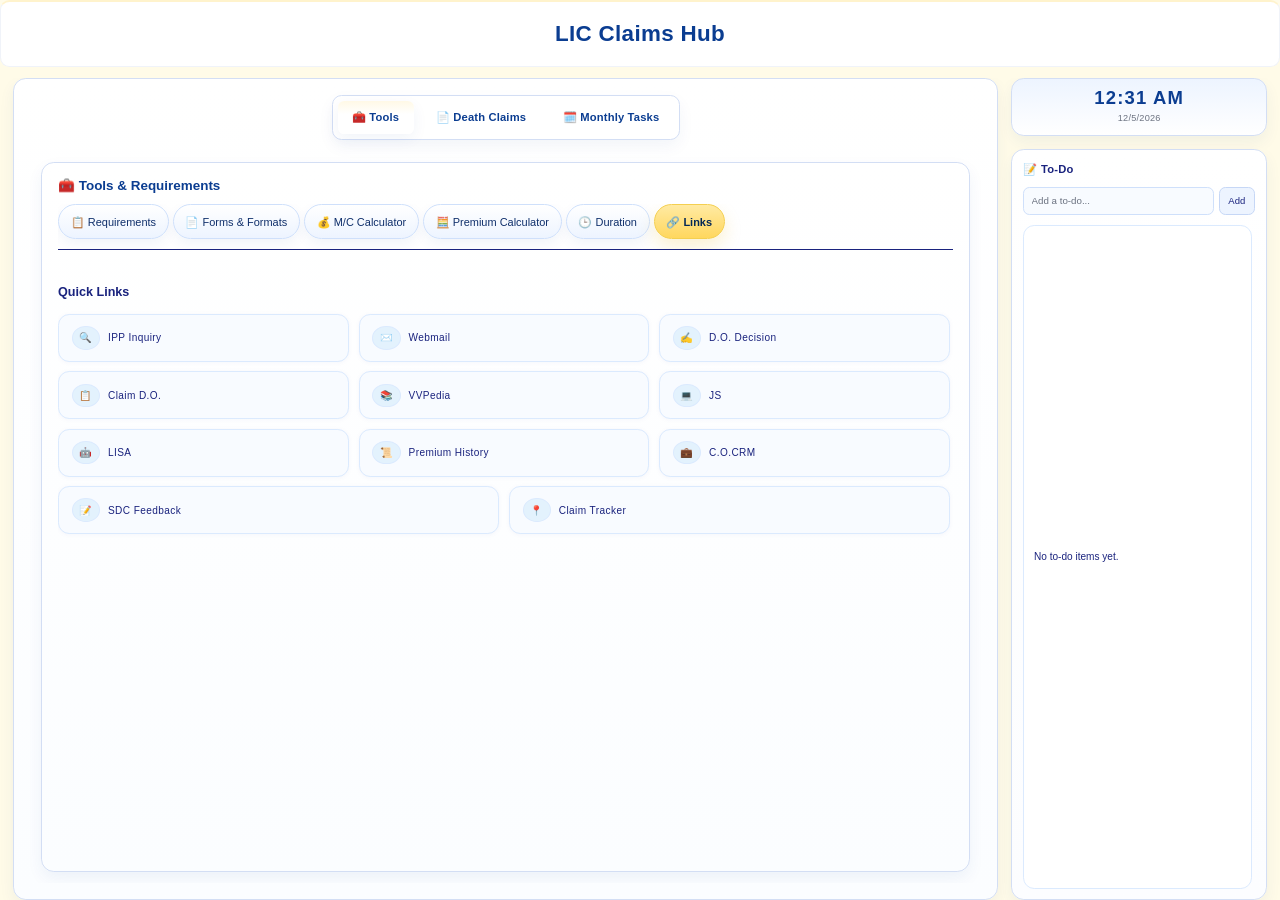
<file: index.html>
<!DOCTYPE html>
<html lang="en">
<head>
    <meta charset="UTF-8">
    <meta name="viewport" content="width=device-width, initial-scale=1.0">
    <title>LIC Claims Hub</title>
    <link rel="stylesheet" href="assets/style.css?v=20260818">
    <link id="themeStylesheet" rel="stylesheet" href="assets/efeap.css?v=20260818">
    <style>
        /* Make tools title and tab labels more visible (dark blue) */
        .tools-panel-container h3 { color: #0b3d91 !important; }
        .tool-tab { color: #0b3d91; }
        .tool-tab.active-tab { color: #042856; }
    </style>
</head>
<body class="dark-bg min-h-screen theme-efeap">
    <!-- Time and Date Display -->
    <div id="clock" class="text-right text-3xl font-bold text-white"></div>
    <div id="date" class="text-right text-sm text-gray-300"></div>

    <div class="relative z-10 app-shell">
        <!-- Header -->
        <div class="text-center mb-4">
            <div class="glass-header page-header py-4 flex items-center justify-center">
                <h1 class="text-4xl font-bold glow-text">LIC Claims Hub</h1>
            </div>
        </div>

        <!-- Two-column app layout: main (70%) + sidebar (30%) -->
        <div class="app-body">
            <!-- Left: all main module panels -->
            <div class="app-main">
                <div class="main-workspace-shell">
                    <!-- Main Mode Switch Bar -->
                    <div class="main-mode-bar">
                        <div class="main-mode-tabs">
                            <button class="main-mode-tab active-main-tab" data-main="tools">🧰 Tools</button>
                            <button class="main-mode-tab" data-main="claims">📄 Death Claims</button>
                            <button class="main-mode-tab" data-main="tasks">🗓️ Monthly Tasks</button>
                        </div>
                    </div>

                    <div class="main-workspace-content">
                        <!-- Tools Module -->
                        <div id="mainToolsPanel" class="main-module p-4 md:p-6">
                            <div class="glass-header rounded-2xl p-6 tools-panel-container">
                                <h3 class="text-xl md:text-2xl font-bold text-white mb-4 flex items-center gap-2 whitespace-nowrap">🧰 Tools & Requirements</h3>

                        <!-- Tabs -->
                        <div class="flex flex-wrap border-b border-gray-700 mb-6">
                            <button class="tool-tab" data-tab="requirements">📋 Requirements</button>
                            <button class="tool-tab" data-tab="forms">📄 Forms & Formats</button>
                            <button class="tool-tab" data-tab="maturity">💰 M/C Calculator</button>
                            <button class="tool-tab" data-tab="calculator">🧮 Premium Calculator</button>
                            <button class="tool-tab" data-tab="duration">🕒 Duration</button>
                            <button class="tool-tab active-tab" data-tab="links">🔗 Links</button>
                        </div>

                        <div id="requirementsPanel" class="tab-panel hidden">
                            <div class="req-card-grid mb-5">
                                <button type="button" class="req-card requirements-btn" data-type="LET">
                                    <span class="req-card-icon">📝</span>
                                    <span class="req-card-label">LET Forms</span>
                                </button>
                                <button type="button" class="req-card requirements-btn" data-type="LOST">
                                    <span class="req-card-icon">🔑</span>
                                    <span class="req-card-label">Lost Policy</span>
                                </button>
                                <button type="button" class="req-card requirements-btn" data-type="ACC">
                                    <span class="req-card-icon">⚠️</span>
                                    <span class="req-card-label">Accident / Suicide</span>
                                </button>
                                <button type="button" class="req-card requirements-btn" data-type="HEIRS">
                                    <span class="req-card-icon">📚</span>
                                    <span class="req-card-label">Heirs</span>
                                </button>
                                <button type="button" class="req-card requirements-btn" data-type="DEATHREQ">
                                    <span class="req-card-icon">🪦</span>
                                    <span class="req-card-label">Death Claim Requirement</span>
                                </button>
                                <button type="button" class="req-card requirements-btn" data-type="FPSO">
                                    <span class="req-card-icon">📎</span>
                                    <span class="req-card-label">FPSO</span>
                                </button>
                            </div>
                            <div id="letRequirementsTable">
                                <div class="dark-table rounded-2xl border border-gray-600/30 shadow-2xl overflow-hidden">
                                    <div class="bg-gray-900/60 px-6 py-4 border-b border-gray-600/30">
                                        <h4 class="font-bold text-white text-lg flex items-center gap-2">LET Form Requirements based on NCAP</h4>
                                    </div>
                                    <div class="overflow-x-auto">
                                        <table class="w-full text-sm">
                                            <thead class="dark-table-header">
                                                <tr>
                                                    <th class="px-6 py-4 text-left font-bold text-gray-200 border-b border-gray-600/30">NCAP Slab</th>
                                                    <th class="px-6 py-4 text-left font-bold text-gray-200 border-b border-gray-600/30">Required Forms</th>
                                                </tr>
                                            </thead>
                                            <tbody class="divide-y divide-gray-600/20">
                                                <tr class="dark-table-row transition-colors">
                                                    <td class="px-6 py-4 font-semibold text-gray-300">Up to ₹5,000</td>
                                                    <td class="px-6 py-4 text-gray-300">Form 3806 (no stamp paper needed)</td>
                                                </tr>
                                                <tr class="dark-table-row transition-colors">
                                                    <td class="px-6 py-4 font-semibold text-gray-300">₹5,001 to ₹10,000</td>
                                                    <td class="px-6 py-4 text-gray-300">Form 3806, Form 3805-B (no notarization)</td>
                                                </tr>
                                                <tr class="dark-table-row transition-colors">
                                                    <td class="px-6 py-4 font-semibold text-gray-300">₹10,001 to ₹40,000</td>
                                                    <td class="px-6 py-4 text-gray-300">Form 3806, Form 3805-B (notarized)</td>
                                                </tr>
                                                <tr class="dark-table-row transition-colors">
                                                    <td class="px-6 py-4 font-semibold text-gray-300">₹40,001 to ₹1,00,000</td>
                                                    <td class="px-6 py-4 text-gray-300">Form 3806-A (₹300 stamp), Form 3805-B (₹300 stamp), notarized</td>
                                                </tr>
                                                <tr class="dark-table-row transition-colors">
                                                    <td class="px-6 py-4 font-semibold text-gray-300">Above ₹1,00,000</td>
                                                    <td class="px-6 py-4 text-gray-300">Form 3806-A (₹300 stamp), Form 3805 (₹300 stamp), Form 3807 (surety form), all notarized</td>
                                                </tr>
                                            </tbody>
                                        </table>
                                    </div>
                                </div>
                            </div>
                            <div id="lostPolicyTable" class="hidden">
                                <div class="dark-table rounded-2xl border border-gray-600/30 shadow-2xl overflow-hidden">
                                    <div class="bg-gray-900/60 px-6 py-4 border-b border-gray-600/30">
                                        <h4 class="font-bold text-white text-lg flex items-center gap-2">Lost Policy Bond - Typical Requirements</h4>
                                    </div>
                                    <div class="p-6">
                                        <ul class="text-gray-300 space-y-2">
                                            <li>• Form 3815-B or 3815-A</li>
                                            <li>• Questionnaire form</li>
                                            <li>• KYC documents</li>
                                            <li>• Old receipt / old policy receipt</li>
                                        </ul>
                                    </div>
                                </div>
                            </div>
                            <div id="accidentTable" class="hidden">
                                <div class="dark-table rounded-2xl border border-gray-600/30 shadow-2xl overflow-hidden">
                                    <div class="bg-gray-900/60 px-6 py-4 border-b border-gray-600/30">
                                        <h4 class="font-bold text-white text-lg flex items-center gap-2">Accident / Suicide - Typical Requirements</h4>
                                    </div>
                                    <div class="p-6">
                                        <ul class="text-gray-600">
                                            <li>• Police inquest / FIR</li>
                                            <li>• Post-mortem report (if applicable)</li>
                                            <li>• Medical records and doctor's certificates</li>
                                        </ul>
                                    </div>
                                </div>
                            </div>

                            <div id="heirsRequirementsTable" class="hidden mt-5">
                                <div class="flex items-center justify-between gap-3 mb-3">
                                    <div>
                                        <h4 class="font-bold text-white text-lg">Heirs</h4>
                                        <p class="text-sm text-gray-400">Class I heirs extracted from the reference screenshots.</p>
                                    </div>
                                </div>
                                <div id="heirsTablesMount" class="max-w-full"></div>
                            </div>
                            <div id="deathReqRequirementsTable" class="hidden mt-5">
                                <div class="flex items-center justify-between gap-3 mb-3">
                                    <div>
                                        <h4 class="font-bold text-white text-lg">Death Claim Requirement</h4>
                                        <p class="text-sm text-gray-400">Claim processing checklist and supporting documents.</p>
                                    </div>
                                </div>
                                <div id="deathReqTablesMount" class="max-w-full"></div>
                            </div>
                            <div id="fpspRequirementsTable" class="hidden mt-2">
                                <div class="flex items-center justify-between gap-3 mb-2">
                                    <div>
                                        <h4 class="font-bold text-white text-base">FPSO</h4>
                                        <p class="text-xs text-gray-400">Chapter II – Payments to Policyholders, Annexure-I.</p>
                                    </div>
                                </div>
                                <div id="fpspTablesMount" class="max-w-full"></div>
                            </div>
                            <template id="fpspTablesTemplate">
                                <section class="space-y-3 max-w-full">
                                    <div class="dark-table rounded-2xl border border-gray-600/30 shadow-2xl overflow-hidden max-w-full">
                                        <div class="bg-gray-900/60 px-5 py-3 border-b border-gray-600/30">
                                            <h4 class="font-bold text-white text-base">Admission and Payment of Claims</h4>
                                        </div>
                                        <div class="overflow-x-auto max-w-full">
                                            <table class="w-full text-sm fpso-table">
                                                <thead class="dark-table-header">
                                                    <tr>
                                                        <th class="px-4 py-3 text-left font-bold text-gray-200 border-b border-gray-600/30 w-24">Item No.</th>
                                                        <th class="px-4 py-3 text-left font-bold text-gray-200 border-b border-gray-600/30 fpso-nature-col">Nature of Power</th>
                                                        <th class="px-4 py-3 text-left font-bold text-gray-200 border-b border-gray-600/30 w-56">Authority</th>
                                                        <th class="px-4 py-3 text-left font-bold text-gray-200 border-b border-gray-600/30 w-56">Extent of Financial Powers</th>
                                                    </tr>
                                                </thead>
                                                <tbody class="divide-y divide-gray-600/20">
                                                    <tr>
                                                        <td class="px-4 py-3 font-semibold text-gray-300 align-top" rowspan="5">1</td>
                                                        <td class="px-4 py-3 text-gray-300 align-top fpso-nature-col" rowspan="5">Admission and payment of claims by Maturity (Sum Assured)</td>
                                                        <td class="px-4 py-3 text-gray-300">HGA</td>
                                                        <td class="px-4 py-3 text-gray-300">2,00,000 SA</td>
                                                    </tr>
                                                    <tr>
                                                        <td class="px-4 py-3 text-gray-300">AAO</td>
                                                        <td class="px-4 py-3 text-gray-300">15,00,000 SA</td>
                                                    </tr>
                                                    <tr>
                                                        <td class="px-4 py-3 text-gray-300">AO</td>
                                                        <td class="px-4 py-3 text-gray-300">20,00,000 SA</td>
                                                    </tr>
                                                    <tr>
                                                        <td class="px-4 py-3 text-gray-300">Manager (Admn) BO</td>
                                                        <td class="px-4 py-3 text-gray-300">Full Sum Assured</td>
                                                    </tr>
                                                    <tr>
                                                        <td class="px-4 py-3 text-gray-300">BM (I/C), Sr. Branch Manager, Chief Manager</td>
                                                        <td class="px-4 py-3 text-gray-300">Full Sum Assured</td>
                                                    </tr>
                                                    <tr>
                                                        <td class="px-4 py-3 font-semibold text-gray-300 align-top" rowspan="5">2</td>
                                                        <td class="px-4 py-3 text-gray-300 align-top fpso-nature-col" rowspan="5">Admission and payment of claims by Survival Benefit (Amount of Survival Benefit)</td>
                                                        <td class="px-4 py-3 text-gray-300">HGA</td>
                                                        <td class="px-4 py-3 text-gray-300">2,00,000 per installment</td>
                                                    </tr>
                                                    <tr>
                                                        <td class="px-4 py-3 text-gray-300">AAO</td>
                                                        <td class="px-4 py-3 text-gray-300">15,00,000 per installment</td>
                                                    </tr>
                                                    <tr>
                                                        <td class="px-4 py-3 text-gray-300">AO</td>
                                                        <td class="px-4 py-3 text-gray-300">20,00,000 per installment</td>
                                                    </tr>
                                                    <tr>
                                                        <td class="px-4 py-3 text-gray-300">Manager (Admn) BO</td>
                                                        <td class="px-4 py-3 text-gray-300">Full survival benefit amount per installment</td>
                                                    </tr>
                                                    <tr>
                                                        <td class="px-4 py-3 text-gray-300">BM (I/C), Sr. Branch Manager, Chief Manager</td>
                                                        <td class="px-4 py-3 text-gray-300">Full survival benefit amount per installment</td>
                                                    </tr>
                                                    <tr>
                                                        <td class="px-4 py-3 font-semibold text-gray-300 align-top" rowspan="6">3</td>
                                                        <td class="px-4 py-3 text-gray-300 align-top fpso-nature-col" rowspan="6">Admission and payment of Non-early death claims (Policy duration 3 years or more to be reckoned from date of risk / revival / reinstatement whichever is later)</td>
                                                        <td class="px-4 py-3 text-gray-300">HGA</td>
                                                        <td class="px-4 py-3 text-gray-300">1,00,000 SA</td>
                                                    </tr>
                                                    <tr>
                                                        <td class="px-4 py-3 text-gray-300">AAO/AO</td>
                                                        <td class="px-4 py-3 text-gray-300">6,00,000 SA</td>
                                                    </tr>
                                                    <tr>
                                                        <td class="px-4 py-3 text-gray-300">SBM, BM (I/C), Manager (Admn) BO</td>
                                                        <td class="px-4 py-3 text-gray-300">10,00,000 SA</td>
                                                    </tr>
                                                    <tr>
                                                        <td class="px-4 py-3 text-gray-300">BMC, Chief Manager</td>
                                                        <td class="px-4 py-3 text-gray-300">15,00,000 SA</td>
                                                    </tr>
                                                    <tr>
                                                        <td class="px-4 py-3 text-gray-300">Manager (Claims)<br>ADM<br>DM</td>
                                                        <td class="px-4 py-3 text-gray-300">20,00,000 SA<br>25,00,000 SA</td>
                                                    </tr>
                                                    <tr>
                                                        <td class="px-4 py-3 text-gray-300">SDM (In-charge)</td>
                                                        <td class="px-4 py-3 text-gray-300">Full Sum Assured</td>
                                                    </tr>
                                                </tbody>
                                            </table>
                                        </div>
                                    </div>
                                </section>
                            </template>
                            <template id="heirsTablesTemplate">
                                    <section class="space-y-5 max-w-full">
                                        <div class="dark-table rounded-2xl border border-gray-600/30 shadow-2xl overflow-hidden max-w-full">
                                            <div class="bg-gray-900/60 px-6 py-4 border-b border-gray-600/30">
                                                <h4 class="font-bold text-white text-lg">Class I Heirs - Hindu Female</h4>
                                            </div>
                                            <div class="p-6 text-gray-300 space-y-2">
                                                <p>1. Husband</p>
                                                <p>2. Sons</p>
                                                <p>3. Daughters</p>
                                                <p>4. Children of a predeceased son or daughter</p>
                                                <p class="text-sm text-gray-400">If unmarried, the succession follows Class II heirs.</p>
                                            </div>
                                        </div>
                                        <div class="dark-table rounded-2xl border border-gray-600/30 shadow-2xl overflow-hidden max-w-full">
                                            <div class="bg-gray-900/60 px-6 py-4 border-b border-gray-600/30">
                                                <h4 class="font-bold text-white text-lg">Class I Heirs - Hindu Male</h4>
                                            </div>
                                            <div class="p-6 text-gray-300 space-y-2">
                                                <p>1. Wife</p>
                                                <p>2. Mother</p>
                                                <p>3. Sons</p>
                                                <p>4. Daughters</p>
                                                <p>5. Children of a predeceased son</p>
                                                <p>6. Children of a predeceased daughter</p>
                                                <p>7. Children of a predeceased son of a predeceased son</p>
                                            </div>
                                        </div>
                                    </section>
                            </template>
                            <template id="deathReqTablesTemplate">
                                    <section class="space-y-5 max-w-full">
                                        <div class="dark-table rounded-2xl border border-gray-600/30 shadow-2xl overflow-hidden max-w-full">
                                            <div class="bg-gray-900/60 px-6 py-4 border-b border-gray-600/30">
                                                <h4 class="font-bold text-white text-lg">Death Claim Requirement</h4>
                                            </div>
                                            <div class="overflow-x-auto max-w-full">
                                                <table class="w-full text-sm">
                                                    <thead class="dark-table-header">
                                                        <tr>
                                                            <th class="px-6 py-4 text-left font-bold text-gray-200 border-b border-gray-600/30">Document</th>
                                                            <th class="px-6 py-4 text-left font-bold text-gray-200 border-b border-gray-600/30">Status</th>
                                                        </tr>
                                                    </thead>
                                                    <tbody class="divide-y divide-gray-600/20">
                                                        <tr><td class="px-6 py-4 font-semibold text-gray-300">Policy holder's death certificate</td><td class="px-6 py-4 text-gray-300">Original for verification</td></tr>
                                                        <tr><td class="px-6 py-4 font-semibold text-gray-300">Policy holder's original policy bond</td><td class="px-6 py-4 text-gray-300">Required</td></tr>
                                                        <tr><td class="px-6 py-4 font-semibold text-gray-300">Death intimation letter from nominee</td><td class="px-6 py-4 text-gray-300">Required</td></tr>
                                                        <tr><td class="px-6 py-4 font-semibold text-gray-300">Nominee photo ID and residence proof</td><td class="px-6 py-4 text-gray-300">Required</td></tr>
                                                        <tr><td class="px-6 py-4 font-semibold text-gray-300">Nominee PAN</td><td class="px-6 py-4 text-gray-300">Only if TDS is deducted</td></tr>
                                                        <tr><td class="px-6 py-4 font-semibold text-gray-300">Nominee bank passbook or cheque</td><td class="px-6 py-4 text-gray-300">Required</td></tr>
                                                        <tr><td class="px-6 py-4 font-semibold text-gray-300">If nominee is minor</td><td class="px-6 py-4 text-gray-300">Appointee PAN, KYC, bank details, guardianship proof</td></tr>
                                                        <tr><td class="px-6 py-4 font-semibold text-gray-300">Accidental death</td><td class="px-6 py-4 text-gray-300">FIR / PIR / PMR, chemical analysis, newspaper cutting, DL, statement, panchnama, investigation report</td></tr>
                                                        <tr><td class="px-6 py-4 font-semibold text-gray-300">Suicide</td><td class="px-6 py-4 text-gray-300">FIR / PIR / PMR, chemical analysis, statement, panchnama, investigation report</td></tr>
                                                        <tr><td class="px-6 py-4 font-semibold text-gray-300">Hospital death</td><td class="px-6 py-4 text-gray-300">Discharge summary + applicable claim forms</td></tr>
                                                        <tr><td class="px-6 py-4 font-semibold text-gray-300">Lost policy bond</td><td class="px-6 py-4 text-gray-300">Nominee letter, notarized indemnity bond, claimant ID and residence proof</td></tr>
                                                    </tbody>
                                                </table>
                                            </div>
                                        </div>
                                    </section>
                            </template>
                        </div>
                        <div id="formsPanel" class="tab-panel hidden">
                            <div class="space-y-5">
                                <div>
                                    <h4 class="forms-section-heading">📋 Claim Forms</h4>
                                    <div class="forms-card-grid">
                                        <div class="form-card">
                                            <span class="form-card-icon">📄</span>
                                            <strong class="form-card-name">Form 3801</strong>
                                            <span class="form-card-desc">Claimant's Statement</span>
                                        </div>
                                        <div class="form-card">
                                            <span class="form-card-icon">🏥</span>
                                            <strong class="form-card-name">Form 3783</strong>
                                            <span class="form-card-desc">Hospital Treatment Cert.</span>
                                        </div>
                                        <div class="form-card">
                                            <span class="form-card-icon">🪦</span>
                                            <strong class="form-card-name">Form 3784</strong>
                                            <span class="form-card-desc">Identity &amp; Burial Cert.</span>
                                        </div>
                                        <div class="form-card">
                                            <span class="form-card-icon">🏦</span>
                                            <strong class="form-card-name">Form 5074</strong>
                                            <span class="form-card-desc">NEFT / ECS Mandate</span>
                                        </div>
                                    </div>
                                </div>
                                <div>
                                    <h4 class="forms-section-heading">📜 LET Forms</h4>
                                    <div class="forms-card-grid">
                                        <div class="form-card">
                                            <span class="form-card-icon">📋</span>
                                            <strong class="form-card-name">Form 3806</strong>
                                            <span class="form-card-desc">Indemnity with Sureties</span>
                                        </div>
                                        <div class="form-card">
                                            <span class="form-card-icon">📋</span>
                                            <strong class="form-card-name">Form 3806-A</strong>
                                            <span class="form-card-desc">Indemnity (Larger Amounts)</span>
                                        </div>
                                        <div class="form-card">
                                            <span class="form-card-icon">🔏</span>
                                            <strong class="form-card-name">Form 3805</strong>
                                            <span class="form-card-desc">Surety Bond</span>
                                        </div>
                                        <div class="form-card">
                                            <span class="form-card-icon">🔏</span>
                                            <strong class="form-card-name">Form 3805-B</strong>
                                            <span class="form-card-desc">Indemnity Bond (Small)</span>
                                        </div>
                                        <div class="form-card">
                                            <span class="form-card-icon">👥</span>
                                            <strong class="form-card-name">Form 3807</strong>
                                            <span class="form-card-desc">Surety Form (LET)</span>
                                        </div>
                                    </div>
                                </div>
                                <div>
                                    <h4 class="forms-section-heading">📁 Other Forms</h4>
                                    <div class="forms-card-grid">
                                        <div class="form-card">
                                            <span class="form-card-icon">📝</span>
                                            <strong class="form-card-name">Form 680</strong>
                                            <span class="form-card-desc">Nomination Form</span>
                                        </div>
                                        <div class="form-card">
                                            <span class="form-card-icon">🩺</span>
                                            <strong class="form-card-name">Medical Report</strong>
                                            <span class="form-card-desc">Medical Attendant's Cert.</span>
                                        </div>
                                    </div>
                                </div>
                            </div>
                        </div>

                        <div id="maturityPanel" class="tab-panel hidden">
                            <div class="space-y-6 maturity-calculator">
                                <h4 class="text-lg font-bold text-white mb-2">Maturity Calculator</h4>
                                <div>
                                    <label class="block text-sm font-bold text-gray-300 mb-3">Plan</label>
                                    <div class="flex items-center space-x-6 mb-4">
                                        <label class="flex items-center text-gray-300"><input type="radio" name="maturityPlan" value="111" class="radio-modern mr-2" checked><span>111</span></label>
                                        <label class="flex items-center text-gray-300"><input type="radio" name="maturityPlan" value="150" class="radio-modern mr-2"><span>150</span></label>
                                        <label class="flex items-center text-gray-300"><input type="radio" name="maturityPlan" value="174" class="radio-modern mr-2"><span>174</span></label>
                                        <label class="flex items-center text-gray-300"><input type="radio" name="maturityPlan" value="179" class="radio-modern mr-2"><span>179</span></label>
                                    </div>
                                </div>
                                <div class="grid grid-cols-1 md:grid-cols-3 gap-4">
                                    <div>
                                        <label class="block text-xs font-bold text-gray-400 mb-2">Sum Assured (in '000)</label>
                                        <input type="number" id="maturitySaInput" class="dark-input w-full px-3 py-2 rounded-lg font-medium" placeholder="e.g., 100" min="0" step="1">
                                    </div>
                                    <div>
                                        <label class="block text-xs font-bold text-gray-400 mb-2">Premium (per installment)</label>
                                        <input type="number" step="0.01" id="maturityPremiumInput" class="dark-input w-full px-3 py-2 rounded-lg font-medium" placeholder="e.g., 2500">
                                    </div>
                                    <div>
                                        <label class="block text-xs font-bold text-gray-400 mb-2">Paid Years</label>
                                        <input type="number" step="0.25" id="maturityPaidYearsInput" class="dark-input w-full px-3 py-2 rounded-lg font-medium" placeholder="e.g., 12.75">
                                    </div>
                                </div>
                                <div>
                                    <label class="block text-sm font-bold text-gray-300 mb-3">Mode</label>
                                    <div class="flex items-center space-x-6 mb-4">
                                        <label class="flex items-center text-gray-300"><input type="radio" name="maturityMode" value="YLY" class="radio-modern mr-2" checked><span>YLY</span></label>
                                        <label class="flex items-center text-gray-300"><input type="radio" name="maturityMode" value="HLY" class="radio-modern mr-2"><span>HLY</span></label>
                                        <label class="flex items-center text-gray-300"><input type="radio" name="maturityMode" value="QLY" class="radio-modern mr-2"><span>QLY</span></label>
                                        <label class="flex items-center text-gray-300"><input type="radio" name="maturityMode" value="MLY" class="radio-modern mr-2"><span>MLY</span></label>
                                    </div>
                                </div>
                                <div>
                                    <button id="calculateMaturityBtn" class="btn-primary w-full py-3 rounded-xl font-semibold text-sm">Calculate Maturity</button>
                                </div>
                                <div id="maturityResult" class="hidden space-y-4 p-4 bg-gray-900/40 rounded-xl border border-gray-700/40">
                                    <div>
                                        <p class="text-sm text-gray-400">Estimated Maturity (S.A.)</p>
                                        <p id="maturityAmount" class="text-3xl font-extrabold" style="color:#1a237e"></p>
                                    </div>
                                    <div>
                                        <p class="text-sm text-gray-400">Total Paid (after dab deduction)</p>
                                        <p id="maturityTotalPaid" class="text-2xl font-semibold" style="color:#1a237e"></p>
                                    </div>
                                    <div>
                                        <p class="text-sm text-gray-400">Money-back / Survival Paid</p>
                                        <p id="maturitySurvival" class="text-lg font-semibold text-gray-300"></p>
                                    </div>
                                    <div id="maturityBreakdown" class="text-xs text-gray-500 pt-2 border-t border-gray-700"></div>
                                </div>
                            </div>
                        </div>

                        <div id="calculatorPanel" class="tab-panel hidden">
                            <div class="space-y-6 premium-calculator">
                                <div>
                                    <label class="block text-sm font-bold text-gray-300 mb-3">Plan</label>
                                    <div class="flex items-center space-x-6">
                                        <label class="flex items-center text-gray-300"><input type="radio" name="plan" value="111" class="radio-modern mr-2" checked><span>111</span></label>
                                        <label class="flex items-center text-gray-300"><input type="radio" name="plan" value="150" class="radio-modern mr-2"><span>150</span></label>
                                        <label class="flex items-center text-gray-300"><input type="radio" name="plan" value="174" class="radio-modern mr-2"><span>174</span></label>
                                        <label class="flex items-center text-gray-300"><input type="radio" name="plan" value="179" class="radio-modern mr-2"><span>179</span></label>
                                    </div>
                                </div>
                                <div>
                                    <label class="block text-sm font-bold text-gray-300 mb-3">Mode</label>
                                    <div class="flex items-center space-x-6">
                                        <label class="flex items-center text-gray-300"><input type="radio" name="mode" value="YLY" class="radio-modern mr-2" checked><span>YLY</span></label>
                                        <label class="flex items-center text-gray-300"><input type="radio" name="mode" value="HLY" class="radio-modern mr-2"><span>HLY</span></label>
                                        <label class="flex items-center text-gray-300"><input type="radio" name="mode" value="QLY" class="radio-modern mr-2"><span>QLY</span></label>
                                        <label class="flex items-center text-gray-300"><input type="radio" name="mode" value="MLY" class="radio-modern mr-2"><span>MLY</span></label>
                                    </div>
                                </div>

                                <div class="grid grid-cols-1 md:grid-cols-2 gap-4">
                                    <div>
                                        <label class="block text-xs font-bold text-gray-400 mb-2">S.A. (in '000)</label>
                                        <input type="number" id="saInput" class="dark-input w-full px-3 py-2 rounded-lg font-medium" placeholder="e.g., 100">
                                    </div>
                                    <div>
                                        <label class="block text-xs font-bold text-gray-400 mb-2">Age (Yrs)</label>
                                        <input type="number" id="ageInput" class="dark-input w-full px-3 py-2 rounded-lg font-medium" placeholder="e.g., 25" min="0" max="100">
                                    </div>
                                </div>

                                <div class="grid grid-cols-1 md:grid-cols-2 gap-4 mt-2">
                                    <div>
                                        <label class="block text-xs font-bold text-gray-400 mb-2">Paid Years</label>
                                        <input type="number" step="0.25" id="premiumPaidTermInput" class="dark-input w-full px-3 py-2 rounded-lg font-medium" placeholder="e.g., 12.75">
                                    </div>
                                    <div>
                                        <label class="block text-xs font-bold text-gray-400 mb-2">Policy term</label>
                                        <input type="number" step="0.25" id="policyTermInput" class="dark-input w-full px-3 py-2 rounded-lg font-medium" placeholder="e.g., 20">
                                    </div>
                                </div>

                                <div>
                                    <button id="calculatePremiumBtn" class="btn-primary w-full py-3 rounded-xl font-semibold text-sm">Calculate Premium</button>
                                </div>

                                <div id="premiumResult" class="hidden space-y-4 p-4 bg-gray-900/40 rounded-xl border border-gray-700/40">
                                    <div>
                                        <p class="text-sm text-gray-400">Net ROP</p>
                                        <p id="netRopResult" class="text-3xl font-extrabold text-white"></p>
                                    </div>
                                    <div>
                                        <p class="text-sm text-gray-400">Modal Premium</p>
                                        <p id="modalPremiumResult" class="text-2xl font-bold text-white"></p>
                                    </div>
                                    <div>
                                        <p class="text-sm text-gray-400">Total Paid Over Term</p>
                                        <p id="totalPremiumResult" class="text-lg font-semibold text-gray-300"></p>
                                    </div>
                                    <div id="calculationBreakdown" class="text-xs text-gray-500 pt-2 border-t border-gray-700">
                                        <!-- Breakdown will be injected here -->
                                    </div>
                                </div>
                            </div>
                        </div>

                        <div id="linksPanel" class="tab-panel">
                            <h4 class="text-lg font-bold text-white mb-4">Quick Links</h4>
                            <div class="links-wrap">
                                <a href="#" target="_blank" rel="noopener noreferrer" class="quick-link-item quick-link-pill text-gray-300 font-medium hover:text-cyan-400 transition-colors duration-200"><span class="mr-3">🔍</span> IPP Inquiry</a>
                                <a href="#" target="_blank" rel="noopener noreferrer" class="quick-link-item quick-link-pill text-gray-300 font-medium hover:text-cyan-400 transition-colors duration-200"><span class="mr-3">✉️</span> Webmail</a>
                                <a href="#" target="_blank" rel="noopener noreferrer" class="quick-link-item quick-link-pill text-gray-300 font-medium hover:text-cyan-400 transition-colors duration-200"><span class="mr-3">✍️</span> D.O. Decision</a>
                                <a href="#" target="_blank" rel="noopener noreferrer" class="quick-link-item quick-link-pill text-gray-300 font-medium hover:text-cyan-400 transition-colors duration-200"><span class="mr-3">📋</span> Claim D.O.</a>
                                <a href="#" target="_blank" rel="noopener noreferrer" class="quick-link-item quick-link-pill text-gray-300 font-medium hover:text-cyan-400 transition-colors duration-200"><span class="mr-3">📚</span> VVPedia</a>
                                <a href="#" target="_blank" rel="noopener noreferrer" class="quick-link-item quick-link-pill text-gray-300 font-medium hover:text-cyan-400 transition-colors duration-200"><span class="mr-3">💻</span> JS</a>
                                <a href="#" target="_blank" rel="noopener noreferrer" class="quick-link-item quick-link-pill text-gray-300 font-medium hover:text-cyan-400 transition-colors duration-200"><span class="mr-3">🤖</span> LISA</a>
                                <a href="#" target="_blank" rel="noopener noreferrer" class="quick-link-item quick-link-pill text-gray-300 font-medium hover:text-cyan-400 transition-colors duration-200"><span class="mr-3">📜</span> Premium History</a>
                                <a href="#" target="_blank" rel="noopener noreferrer" class="quick-link-item quick-link-pill text-gray-300 font-medium hover:text-cyan-400 transition-colors duration-200"><span class="mr-3">💼</span> C.O.CRM</a>
                                <a href="#" target="_blank" rel="noopener noreferrer" class="quick-link-item quick-link-pill text-gray-300 font-medium hover:text-cyan-400 transition-colors duration-200"><span class="mr-3">📝</span> SDC Feedback</a>
                                <a href="#" target="_blank" rel="noopener noreferrer" class="quick-link-item quick-link-pill text-gray-300 font-medium hover:text-cyan-400 transition-colors duration-200"><span class="mr-3">📍</span> Claim Tracker</a>
                            </div>
                        </div>
                    </div>
                    <div id="durationPanel" class="tab-panel hidden">
                        <div class="space-y-4">
                            <p class="text-sm text-gray-300">Enter each date as DDMMYYYY (e.g., 23112021) and it will format automatically. The tool reports durations between the selected/date fields.</p>
                            <div class="grid grid-cols-1 md:grid-cols-2 gap-4">
                                <label class="block">
                                    <span class="text-xs font-semibold text-gray-500 uppercase">DOC / DOR</span>
                                    <input id="docDateTool" class="dark-input mt-2 w-full px-4 py-3 rounded-xl" maxlength="10" placeholder="23112021">
                                </label>
                                <label class="block">
                                    <span class="text-xs font-semibold text-gray-500 uppercase">Date of Death (DOD)</span>
                                    <input id="dodDateTool" class="dark-input mt-2 w-full px-4 py-3 rounded-xl" maxlength="10" placeholder="05122021">
                                </label>
                                <label class="block">
                                    <span class="text-xs font-semibold text-gray-500 uppercase">Date of Intimation (DOI)</span>
                                    <input id="doiDateTool" class="dark-input mt-2 w-full px-4 py-3 rounded-xl" maxlength="10" placeholder="10122021">
                                </label>
                                <!-- Revival Date removed (use DOC/DOR field instead) -->
                            </div>
                            <div id="durationResults" class="grid grid-cols-1 gap-3"></div>
                        </div>
                    </div>
        </div><!-- end mainToolsPanel -->

        <!-- Claims Module (hidden by default) -->
        <div id="mainClaimsPanel" class="main-module hidden p-4 md:p-6">
                <!-- Action Buttons -->
                <div class="glass-header rounded-2xl p-6 claim-actions-shell">
                    <div class="claim-actions-bar">
                        <button id="deathClaimBtn" class="claim-action-btn claim-action-btn-danger" type="button">
                            📄 New Death Claim
                        </button>
                        <button id="specialCaseBtn" class="claim-action-btn claim-action-btn-primary" type="button">
                            ⭐ New Special Case
                        </button>
                    </div>
                </div>
        
        <!-- Special Case Form (Hidden by default) -->
        <div id="specialCaseForm" class="hidden matte-form rounded-3xl p-8">

            <h3 class="text-3xl font-bold text-white mb-8 flex items-center gap-3">⭐ Add Special Case</h3>
                <div class="grid grid-cols-1 md:grid-cols-2 gap-6 mb-6">
                <div>
                    <label class="block text-sm font-bold text-gray-300 mb-3">Policy Number</label>
                    <input type="text" id="specialPolicyNumber" class="dark-input w-full px-4 py-3 rounded-xl font-medium">
                </div>
                <div>
                    <label class="block text-sm font-bold text-gray-300 mb-3">Name</label>
                    <input type="text" id="specialName" class="dark-input w-full px-4 py-3 rounded-xl font-medium">
                </div>
                <div>
                    <label class="block text-sm font-bold text-gray-300 mb-3">Type</label>
                    <select id="specialType" class="dark-input w-full px-4 py-3 rounded-xl font-medium">
                        <option value="">Select Type</option>
                        <option value="M/C">M/C</option>
                        <option value="D/C">D/C</option>
                        <option value="S.B.">S.B.</option>
                        <option value="IPP">IPP</option>
                    </select>
                </div>
            </div>
            
            <div class="mb-6">
                <label class="block text-sm font-bold text-gray-300 mb-3">Issue</label>
                <textarea id="specialIssue" rows="4" class="dark-input w-full px-4 py-3 rounded-xl font-medium" placeholder="Describe the issue..."></textarea>
            </div>

            <div class="mb-8">
                <label class="option-card flex items-center p-4 rounded-xl">
                    <input type="checkbox" id="specialResolved" class="checkbox-modern mr-3">
                    <span class="font-medium text-gray-300">✓ Mark as resolved</span>
                </label>
            </div>

            <div class="flex gap-4">

                <button id="saveSpecialCase" class="btn-primary px-6 py-3 rounded-xl font-semibold text-sm">

                    Save Case
                </button>
                <button id="cancelSpecialForm" class="btn-ghost px-6 py-3 rounded-xl font-semibold text-sm">
                    Cancel
                </button>
            </div>
        </div>

        <!-- Death Claim Form (Hidden by default) -->
        <div id="deathClaimForm" class="hidden matte-form rounded-3xl p-8">

            <h3 class="text-3xl font-bold text-white mb-8 flex items-center gap-3">📄 Death Claim Form</h3>
            <div class="grid grid-cols-1 md:grid-cols-2 gap-6 mb-6">
                <div>
                    <label class="block text-sm font-bold text-gray-300 mb-3">Policy Number</label>
                    <input type="text" id="policyNumber" class="dark-input w-full px-4 py-3 rounded-xl font-medium">
                </div>
                <div>
                    <label class="block text-sm font-bold text-gray-300 mb-3">Name</label>
                    <input type="text" id="claimantName" class="dark-input w-full px-4 py-3 rounded-xl font-medium">
                </div>
                    <div>
                    <label class="block text-sm font-bold text-gray-300 mb-3">Date of Commencement (dd/mm/yyyy)</label>
                    <input type="text" id="commencementDate" placeholder="01/01/2020" maxlength="10" class="dark-input w-full px-4 py-3 rounded-xl font-medium">
                </div>
                <div>
                    <label class="block text-sm font-bold text-gray-300 mb-3">Date of Death (dd/mm/yyyy)</label>
                    <input type="text" id="deathDate" placeholder="15/03/2023" maxlength="10" class="dark-input w-full px-4 py-3 rounded-xl font-medium">
                </div>
            </div>

            <!-- Duration Display -->

            <div id="durationDisplay" class="hidden mb-6 p-6 bg-gray-900/40 rounded-2xl border border-gray-700/40 backdrop-blur-sm">
                <span class="font-bold text-gray-300">Duration: </span>
                <span id="durationText" class="font-bold text-gray-300 text-xl"></span>
            </div>

            <!-- Suggestion -->
            <div id="suggestionBox" class="hidden mb-6 p-6 rounded-2xl backdrop-blur-sm">
                <span id="suggestionText" class="font-bold text-xl"></span>
                <div id="timeBarWarning" class="hidden mt-2 text-gray-300 font-semibold"></div>
            </div>


            <!-- Manual Selection -->
            <div id="manualSelection" class="hidden mb-6">
                <label class="block text-lg font-bold text-gray-300 mb-4">🎯 Select Claim Type:</label>
                <div class="space-y-3">
                    <label class="option-card flex items-center p-4 rounded-xl">
                        <input type="radio" name="claimType" value="Early" class="radio-modern mr-4">
                        <span class="font-semibold text-gray-300">🔴 Early</span>
                    </label>
                    <label class="option-card flex items-center p-4 rounded-xl">
                        <input type="radio" name="claimType" value="Non-Early (4–5 Yrs)" class="radio-modern mr-4">
                        <span class="font-semibold text-gray-300">🔵 Non-Early (4–5 Yrs)</span>
                    </label>
                    <label class="option-card flex items-center p-4 rounded-xl">
                        <input type="radio" name="claimType" value="Non-Early" class="radio-modern mr-4">
                        <span class="font-semibold text-gray-300">🟢 Non-Early</span>
                    </label>
                </div>
            </div>

            <!-- Workflow Sections -->
            <div id="workflowSections" class="hidden space-y-6 mb-8">
                <!-- Check Nominee Section -->

                <div class="workflow-section rounded-2xl">
                    <button class="workflow-header w-full text-left p-6 font-bold text-white rounded-2xl transition-all duration-300 flex items-center justify-between section-header" data-target="checkNominee">
                        <span class="text-xl flex items-center gap-3">Check Nominee</span>
                          <span class="transform transition-transform text-gray-300 text-2xl">▼</span>

                    </button>
                    <div id="checkNominee" class="workflow-content">
                        <div class="p-6 pt-0 space-y-4">
                            <label class="option-card flex items-center p-4 rounded-xl">
                                <input type="checkbox" id="nomineeAvailable" class="checkbox-modern mr-4">
                                <span class="font-semibold text-gray-300">✓ Nominee Available</span>
                            </label>
                            <label class="option-card flex items-center p-4 rounded-xl">
                                <input type="checkbox" id="nomineeNotAvailable" class="checkbox-modern mr-4">
                                <span class="font-semibold text-gray-300">✗ Nominee Not Available</span>
                            </label>
                        </div>
                    </div>
                </div>

                <!-- Documents Required Section -->

                <div class="workflow-section rounded-2xl">
                    <button class="workflow-header w-full text-left p-6 font-bold text-white rounded-2xl transition-all duration-300 flex items-center justify-between section-header" data-target="documentsRequired">
                        <span class="text-xl flex items-center gap-3">Documents Required</span>
                          <span class="transform transition-transform text-gray-300 text-2xl">▼</span>

                    </button>
                    <div id="documentsRequired" class="workflow-content">
                        <div class="p-6 pt-0 space-y-4">
                            <label class="option-card flex items-center p-4 rounded-xl">
                                <input type="checkbox" id="deathClaimFormDocs" class="checkbox-modern mr-4">
                                <span class="font-semibold text-gray-300">Death Claim Form + Supporting Documents</span>
                            </label>
                            <div id="letFormsSection" class="hidden space-y-6">
                                <label class="option-card flex items-center p-4 rounded-xl">
                                    <input type="checkbox" id="letForms" class="checkbox-modern mr-4">
                                    <span class="font-semibold text-gray-300">LET Forms (Legal Evidence of Title)</span>
                                </label>
                                
                                <!-- LET Form Requirements Table -->

                                  <div class="dark-table rounded-2xl border border-gray-600/30 shadow-2xl overflow-hidden">
                                    <div class="bg-gray-900/60 px-6 py-4 border-b border-gray-600/30">

                                        <h4 class="font-bold text-white text-lg flex items-center gap-2">LET Form Requirements based on NCAP</h4>
                                    </div>
                                    <div class="overflow-x-auto">
                                        <table class="w-full text-sm">
                                            <thead class="dark-table-header">
                                                <tr>
                                                    <th class="px-6 py-4 text-left font-bold text-gray-200 border-b border-gray-600/30">NCAP Slab</th>
                                                    <th class="px-6 py-4 text-left font-bold text-gray-200 border-b border-gray-600/30">Required Forms</th>
                                                </tr>
                                            </thead>
                                            <tbody class="divide-y divide-gray-600/20">

                                                <tr class="dark-table-row transition-colors">
                                                    <td class="px-6 py-4 font-semibold text-gray-300">Up to ₹5,000</td>
                                                    <td class="px-6 py-4 text-gray-300">Form 3806 (no stamp paper needed)</td>
                                                </tr>
                                                <tr class="dark-table-row transition-colors">
                                                    <td class="px-6 py-4 font-semibold text-gray-300">₹5,001 to ₹10,000</td>
                                                    <td class="px-6 py-4 text-gray-300">Form 3806, Form 3805-B (no notarization)</td>
                                                </tr>
                                                <tr class="dark-table-row transition-colors">
                                                    <td class="px-6 py-4 font-semibold text-gray-300">₹10,001 to ₹40,000</td>
                                                    <td class="px-6 py-4 text-gray-300">Form 3806, Form 3805-B (notarized)</td>
                                                </tr>
                                                <tr class="dark-table-row transition-colors">
                                                    <td class="px-6 py-4 font-semibold text-gray-300">₹40,001 to ₹1,00,000</td>
                                                    <td class="px-6 py-4 text-gray-300">Form 3806-A (₹300 stamp), Form 3805-B (₹300 stamp), notarized</td>
                                                </tr>
                                                <tr class="dark-table-row transition-colors">
                                                    <td class="px-6 py-4 font-semibold text-gray-300">Above ₹1,00,000</td>
                                                    <td class="px-6 py-4 text-gray-300">Form 3806-A (₹300 stamp), Form 3805 (₹300 stamp), Form 3807 (surety form), all notarized</td>
                                                </tr>

                                            </tbody>
                                        </table>
                                    </div>
                                </div>
                            </div>
                        </div>
                    </div>
                </div>

                <!-- Investigation Section -->

                <div class="workflow-section rounded-2xl">
                    <button class="workflow-header w-full text-left p-6 font-bold text-white rounded-2xl transition-all duration-300 flex items-center justify-between section-header" data-target="investigation">
                        <span class="text-xl flex items-center gap-3">Investigation</span>
                          <span class="transform transition-transform text-gray-300 text-2xl">▼</span>

                    </button>
                    <div id="investigation" class="workflow-content">
                        <div class="p-6 pt-0 space-y-4">
                            <div class="space-y-3">
                                <label class="option-card flex items-center p-4 rounded-xl">
                                    <input type="radio" id="investigationABM" name="investigationType" value="ABM(s)" class="radio-modern mr-4">
                                    <span class="font-semibold text-gray-300">ABM(s)</span>
                                </label>
                                <label class="option-card flex items-center p-4 rounded-xl">
                                    <input type="radio" id="investigationSrBM" name="investigationType" value="Sr. B.M." class="radio-modern mr-4">
                                    <span class="font-semibold text-gray-300">Sr. B.M.</span>
                                </label>
                                <label class="option-card flex items-center p-4 rounded-xl">
                                    <input type="radio" id="investigationDO" name="investigationType" value="D.O." class="radio-modern mr-4">
                                    <span class="font-semibold text-gray-300">D.O.</span>
                                </label>
                            </div>
                            <div id="investigationDetails" class="hidden space-y-4">
                                <div>
                                    <label class="block text-sm font-bold text-gray-300 mb-3">Date Investigation Allotted</label>
                                    <input type="date" id="investigationDate" class="dark-input w-full px-4 py-3 rounded-xl">
                                </div>

                                <div id="daysSinceAllotted" class="text-sm text-gray-300 hidden bg-gray-900/40 p-4 rounded-xl border border-gray-700/40">
                                <span class="font-semibold">Days since allotted: </span><span id="daysCount" class="font-bold text-gray-300 text-lg"></span>

                                </div>
                                <label class="option-card flex items-center p-4 rounded-xl">
                                    <input type="checkbox" id="investigationReceived" class="checkbox-modern mr-4">
                                    <span class="font-semibold text-gray-300">✓ Investigation Received</span>
                                </label>
                            </div>
                        </div>
                    </div>
                </div>

                <!-- D.O. Decision Section (Early claims only) -->

                <div id="doDecisionSection" class="workflow-section rounded-2xl hidden">
                    <button class="workflow-header w-full text-left p-6 font-bold text-white rounded-2xl transition-all duration-300 flex items-center justify-between section-header" data-target="doDecision">
                        <span class="text-xl flex items-center gap-3">D.O. Decision</span>
                          <span class="transform transition-transform text-gray-300 text-2xl">▼</span>

                    </button>
                    <div id="doDecision" class="workflow-content">
                        <div class="p-6 pt-0 space-y-4">
                            <div>
                                <label class="block text-sm font-bold text-gray-300 mb-3">Date Sent to D.O.</label>
                                <input type="date" id="doSentDate" class="dark-input w-full px-4 py-3 rounded-xl">
                            </div>
                            <div id="daysSinceSent" class="text-sm text-gray-300 hidden bg-gray-900/40 p-4 rounded-xl border border-gray-700/40">
                                <span class="font-semibold">Days since sent: </span><span id="doSentDaysCount" class="font-bold text-gray-300 text-lg"></span>
                            </div>

                            <label class="option-card flex items-center p-4 rounded-xl">
                                <input type="checkbox" id="doDecisionReceived" class="checkbox-modern mr-4">
                                <span class="font-semibold text-gray-300">✓ D.O. Decision Received</span>
                            </label>
                        </div>
                    </div>
                </div>

                <!-- Proceed for Payment Section -->

                <div class="workflow-section rounded-2xl">
                    <button class="workflow-header w-full text-left p-6 font-bold text-white rounded-2xl transition-all duration-300 flex items-center justify-between section-header" data-target="proceedPayment">
                        <span class="text-xl flex items-center gap-3">Proceed for Payment</span>
                          <span class="transform transition-transform text-gray-300 text-2xl">▼</span>

                    </button>
                    <div id="proceedPayment" class="workflow-content">
                        <div class="p-6 pt-0">
                            <label class="option-card flex items-center p-4 rounded-xl">
                                <input type="checkbox" id="paymentDone" class="checkbox-modern mr-4">
                                <span class="font-semibold text-gray-300">✓ Payment Done</span>
                            </label>
                        </div>
                    </div>
                </div>

                <!-- Query and Save Section -->

                <div class="workflow-section rounded-2xl p-6 space-y-4">
                    <div>
                        <label class="block text-lg font-bold text-gray-300 mb-3">Notes</label>
                        <textarea id="queryText" rows="4" class="dark-input w-full px-4 py-3 rounded-xl" placeholder="Enter any queries or notes..."></textarea>
                    </div>
                    <button id="saveProgress" class="btn-primary px-6 py-3 rounded-xl font-semibold text-sm">
                        Save Progress
                    </button>
                </div>

            </div>

            <div class="flex gap-4">
                <button id="cancelForm" class="btn-ghost px-6 py-3 rounded-xl font-semibold text-sm">
                    Cancel
                </button>
            </div>
        </div>

        <!-- Global Search Bar -->
        <div class="mb-6 px-6">
            <label for="globalSearchInput" class="block text-sm font-bold text-gray-300 mb-3">Search All Cases</label>
            <input type="search" id="globalSearchInput" placeholder="🔍 Search by Policy No, Name, etc..." class="dark-input w-full px-4 py-3 rounded-xl font-medium">
        </div>

        <!-- Collapsible Sections Container -->
        <div class="glass-header rounded-2xl p-6">
            <div class="space-y-6">
                <!-- Active Death Claims -->

                <div class="matte-card rounded-2xl">
                    <button class="collapsible-header w-full text-left p-6 font-medium bg-gray-900/40 text-gray-200 hover:bg-gray-900/60 rounded-2xl transition-all duration-300 flex items-center justify-between backdrop-blur-sm" data-target="activeDeathClaims">

                        <span class="text-lg flex items-center gap-3">📄 Active Death Claims</span>
                        <div class="flex items-center gap-4">
                            <span id="activeDeathClaimsCounter" class="counter-badge px-3 py-1 rounded-full text-sm font-bold">0</span>
                            <span class="transform transition-transform text-gray-300 text-xl">▼</span>
                        </div>
                    </button>
                    <div id="activeDeathClaims" class="collapsible-content">
                        <div class="p-6 pt-0">
                            <div class="dark-table rounded-2xl overflow-hidden shadow-2xl">
                                <table class="w-full">
                                    <thead class="dark-table-header">
                                        <tr>
                                            <th class="px-6 py-4 text-left text-sm font-bold text-gray-200">Policy No</th>
                                            <th class="px-6 py-4 text-left text-sm font-bold text-gray-200">Name</th>
                                            <th class="px-6 py-4 text-left text-sm font-bold text-gray-200">Type</th>
                                            <th class="px-6 py-4 text-left text-sm font-bold text-gray-200">Stage</th>
                                            <th class="px-6 py-4 text-left text-sm font-bold text-gray-200">Action</th>
                                        </tr>
                                    </thead>
                                    <tbody id="activeDeathClaimsTable">
                                        <tr>
                                            <td colspan="5" class="px-6 py-12 text-center text-gray-400 font-medium text-lg">— No active death claims</td>
                                        </tr>
                                    </tbody>
                                </table>
                            </div>
                        </div>
                    </div>
                </div>

                <!-- Active Special Cases -->

                <div class="matte-card rounded-2xl">
                    <button class="collapsible-header w-full text-left p-6 font-medium bg-gray-900/40 text-gray-200 hover:bg-gray-900/60 rounded-2xl transition-all duration-300 flex items-center justify-between backdrop-blur-sm" data-target="activeSpecialCases">

                        <span class="text-lg flex items-center gap-3">⭐ Active Special Cases</span>
                        <div class="flex items-center gap-4">
                            <span id="activeSpecialCasesCounter" class="counter-badge px-3 py-1 rounded-full text-sm font-bold">0</span>
                            <span class="transform transition-transform text-gray-300 text-xl">▼</span>
                        </div>
                    </button>
                    <div id="activeSpecialCases" class="collapsible-content">
                        <div class="p-6 pt-0">
                            <div class="dark-table rounded-2xl overflow-hidden shadow-2xl">
                                <table class="w-full">
                                    <thead class="dark-table-header">
                                        <tr>
                                            <th class="px-6 py-4 text-left text-sm font-bold text-gray-200">Policy No</th>
                                            <th class="px-6 py-4 text-left text-sm font-bold text-gray-200">Name</th>
                                            <th class="px-6 py-4 text-left text-sm font-bold text-gray-200">Type</th>
                                            <th class="px-6 py-4 text-left text-sm font-bold text-gray-200">Issue</th>
                                            <th class="px-6 py-4 text-left text-sm font-bold text-gray-200">Action</th>
                                        </tr>
                                    </thead>
                                    <tbody id="activeSpecialCasesTable">
                                        <tr>
                                            <td colspan="5" class="px-6 py-12 text-center text-gray-400 font-medium text-lg">— No active special cases</td>
                                        </tr>
                                    </tbody>
                                </table>
                            </div>
                        </div>
                    </div>
                </div>

                <!-- Completed Death Claims -->

                <div class="matte-card rounded-2xl">
                    <button class="collapsible-header w-full text-left p-6 font-medium bg-gray-900/40 text-gray-200 hover:bg-gray-900/60 rounded-2xl transition-all duration-300 flex items-center justify-between backdrop-blur-sm" data-target="completedDeathClaims">

                        <span class="text-lg flex items-center gap-3">✅ Completed Death Claims</span>
                        <span class="transform transition-transform text-gray-300 text-xl">▼</span>
                    </button>
                    <div id="completedDeathClaims" class="collapsible-content">
                        <div class="p-6 pt-0">
                            <div class="dark-table rounded-2xl overflow-hidden shadow-2xl">
                                <table class="w-full">
                                    <thead class="dark-table-header">
                                        <tr>
                                            <th class="px-6 py-4 text-left text-sm font-bold text-gray-200">Policy No</th>
                                            <th class="px-6 py-4 text-left text-sm font-bold text-gray-200">Name</th>
                                            <th class="px-6 py-4 text-left text-sm font-bold text-gray-200">Type</th>
                                            <th class="px-6 py-4 text-left text-sm font-bold text-gray-200">Completed Date</th>
                                            <th class="px-6 py-4 text-left text-sm font-bold text-gray-200">Action</th>
                                        </tr>
                                    </thead>
                                    <tbody id="completedDeathClaimsTable">
                                        <tr>
                                            <td colspan="5" class="px-6 py-12 text-center text-gray-400 font-medium text-lg">— No completed death claims</td>
                                        </tr>
                                    </tbody>
                                </table>
                            </div>
                        </div>
                    </div>
                </div>

                <!-- Completed Special Cases -->

                <div class="matte-card rounded-2xl">
                    <button class="collapsible-header w-full text-left p-6 font-medium bg-gray-900/40 text-gray-200 hover:bg-gray-900/60 rounded-2xl transition-all duration-300 flex items-center justify-between backdrop-blur-sm" data-target="completedSpecialCases">

                        <span class="text-lg flex items-center gap-3">✅ Completed Special Cases</span>
                        <span class="transform transition-transform text-gray-300 text-xl">▼</span>
                    </button>
                    <div id="completedSpecialCases" class="collapsible-content">
                        <div class="p-6 pt-0">
                            <div class="dark-table rounded-2xl overflow-hidden shadow-2xl">
                                <table class="w-full">
                                    <thead class="dark-table-header">
                                        <tr>
                                            <th class="px-6 py-4 text-left text-sm font-bold text-gray-200">Policy No</th>
                                            <th class="px-6 py-4 text-left text-sm font-bold text-gray-200">Name</th>
                                            <th class="px-6 py-4 text-left text-sm font-bold text-gray-200">Type</th>
                                            <th class="px-6 py-4 text-left text-sm font-bold text-gray-200">Issue</th>
                                            <th class="px-6 py-4 text-left text-sm font-bold text-gray-200">Action</th>
                                        </tr>
                                    </thead>
                                    <tbody id="completedSpecialCasesTable">
                                        <tr>
                                            <td colspan="5" class="px-6 py-12 text-center text-gray-400 font-medium text-lg">— No completed special cases</td>
                                        </tr>
                                    </tbody>
                                </table>
                            </div>
                        </div>
                    </div>
                </div>
            </div> <!-- end of space-y-6 -->
        </div> <!-- end of glass-header -->
        </div><!-- end mainClaimsPanel -->
        <!-- Monthly Tasks Module (hidden by default) -->
        <div id="mainTasksPanel" class="main-module hidden p-4 md:p-6">
            <div class="glass-header rounded-2xl p-6">
                <h3 class="text-2xl font-bold text-white mb-2">🗓️ Monthly Tasks</h3>
                <p class="text-sm text-gray-500">Overview of recurring monthly tasks and status.</p>
            </div>
            <div class="p-6">
                <div class="matte-card rounded-2xl p-6">
                    <h4 class="font-bold text-trueblue mb-3">This Month</h4>
                    <ul class="text-gray-700">
                        <li>• Review pending death claims</li>
                        <li>• Reconcile monthly payments</li>
                        <li>• Update branch ledger</li>
                    </ul>
                </div>
            </div>
        </div><!-- end mainTasksPanel -->

                    </div><!-- end main-workspace-content -->
                </div><!-- end main-workspace-shell -->

            </div><!-- end app-main -->

            <!-- Right: persistent tasks sidebar (30%) -->
            <aside id="sideTasks" class="app-sidebar" aria-label="Tasks sidebar">
                <div class="side-tasks-header">
                    <div id="sideClock" class="side-clock">--:-- --</div>
                    <div id="sideDate" class="side-date"></div>
                </div>
                <div class="side-tasks-body">
                    <h4 class="side-tasks-title">📝 To-Do</h4>
                    <div class="side-todo-input">
                        <input type="text" id="todoInput" class="dark-input" placeholder="Add a to-do...">
                        <button id="addTodoBtn" type="button" class="btn-primary">Add</button>
                    </div>
                    <ul id="todoList"></ul>
                </div>
            </aside>

        </div><!-- end app-body -->
    </div>

    <div id="toast" class="fixed bottom-4 right-4 bg-gray-800 text-white px-4 py-2 rounded-lg shadow-lg hidden"></div>

    <!-- IMPORTANT: You may need to remove the old particle animation logic from assets/script.js to prevent conflicts. -->
    <!-- Cache-busting query to ensure latest script is fetched by the browser/CDN -->
    <script src="assets/script.js?v=20260818" defer></script>
    
</body>
</html>
</file>
<file: assets/style.css>
/* Minimal utility stylesheet for local preview */
*, ::before, ::after { box-sizing: border-box; border-width: 0; border-style: solid; }
html, body { margin: 0; padding: 0; }
body { line-height: 1.5; }
table { border-collapse: collapse; width: 100%; }
button, input, select, textarea { font: inherit; }

.flex { display: flex; }
.grid { display: grid; }
.hidden { display: none !important; }
.relative { position: relative; }
.w-full { width: 100%; }
.w-5 { width: 1.25rem; }
.h-5 { height: 1.25rem; }
.max-w-full { max-width: 100%; }
.min-h-screen { min-height: 100vh; }
.items-center { align-items: center; }
.justify-center { justify-content: center; }
.justify-between { justify-content: space-between; }
.text-left { text-align: left; }
.text-center { text-align: center; }
.text-right { text-align: right; }
.block { display: block; }
.overflow-hidden { overflow: hidden; }
.overflow-x-auto { overflow-x: auto; }
.transform { transform: translate(var(--tw-translate-x), var(--tw-translate-y)) rotate(var(--tw-rotate)); }
.transition-all { transition: all 150ms ease; }
.transition-colors { transition: color 150ms ease, background-color 150ms ease, border-color 150ms ease; }
.transition-transform { transition: transform 150ms ease; }
.duration-300 { transition-duration: 300ms; }

.gap-2 { gap: 0.5rem; }
.gap-3 { gap: 0.75rem; }
.gap-4 { gap: 1rem; }
.gap-6 { gap: 1.5rem; }
.space-y-3 > * + * { margin-top: 0.75rem; }
.space-y-4 > * + * { margin-top: 1rem; }
.space-y-6 > * + * { margin-top: 1.5rem; }

.p-3 { padding: 0.75rem; }
.p-4 { padding: 1rem; }
.p-6 { padding: 1.5rem; }
.p-8 { padding: 2rem; }
.px-3 { padding-left: 0.75rem; padding-right: 0.75rem; }
.px-4 { padding-left: 1rem; padding-right: 1rem; }
.px-6 { padding-left: 1.5rem; padding-right: 1.5rem; }
.px-8 { padding-left: 2rem; padding-right: 2rem; }
.py-1 { padding-top: 0.25rem; padding-bottom: 0.25rem; }
.py-2 { padding-top: 0.5rem; padding-bottom: 0.5rem; }
.py-3 { padding-top: 0.75rem; padding-bottom: 0.75rem; }
.py-4 { padding-top: 1rem; padding-bottom: 1rem; }
.py-12 { padding-top: 3rem; padding-bottom: 3rem; }
.pt-0 { padding-top: 0; }
.pt-2 { padding-top: 0.5rem; }
.mb-2 { margin-bottom: 0.5rem; }
.mb-3 { margin-bottom: 0.75rem; }
.mb-4 { margin-bottom: 1rem; }
.mb-6 { margin-bottom: 1.5rem; }
.mb-8 { margin-bottom: 2rem; }
.mt-2 { margin-top: 0.5rem; }
.mr-2 { margin-right: 0.5rem; }
.mr-3 { margin-right: 0.75rem; }
.mr-4 { margin-right: 1rem; }
.mx-auto { margin-left: auto; margin-right: auto; }

.grid-cols-1 { grid-template-columns: repeat(1, minmax(0, 1fr)); }
.grid-cols-2 { grid-template-columns: repeat(2, minmax(0, 1fr)); }
.grid-cols-3 { grid-template-columns: repeat(3, minmax(0, 1fr)); }
.grid-cols-4 { grid-template-columns: repeat(4, minmax(0, 1fr)); }

.rounded-md { border-radius: 0.375rem; }
.rounded-lg { border-radius: 0.5rem; }
.rounded-xl { border-radius: 0.75rem; }
.rounded-2xl { border-radius: 1rem; }
.rounded-3xl { border-radius: 1.5rem; }
.rounded-full { border-radius: 9999px; }

.border { border-width: 1px; }
.border-b { border-bottom-width: 1px; }
.border-t { border-top-width: 1px; }
.border-gray-600\/30 { border-color: rgba(75, 85, 99, 0.3); }
.border-gray-700\/40 { border-color: rgba(55, 65, 81, 0.4); }
.bg-gray-800 { background-color: rgb(31, 41, 55); }
.bg-gray-900\/40 { background-color: rgba(17, 24, 39, 0.4); }
.bg-gray-900\/60 { background-color: rgba(17, 24, 39, 0.6); }
.text-white { color: #fff; }
.text-gray-200 { color: #e5e7eb; }
.text-gray-300 { color: #d1d5db; }
.text-gray-400 { color: #9ca3af; }
.text-gray-500 { color: #6b7280; }
.text-gray-700 { color: #374151; }
.text-sm { font-size: 0.875rem; line-height: 1.25rem; }
.text-lg { font-size: 1.125rem; line-height: 1.75rem; }
.text-xl { font-size: 1.25rem; line-height: 1.75rem; }
.text-2xl { font-size: 1.5rem; line-height: 2rem; }
.text-3xl { font-size: 1.875rem; line-height: 2.25rem; }
.font-medium { font-weight: 500; }
.font-semibold { font-weight: 600; }
.font-bold { font-weight: 700; }
.shadow-2xl { box-shadow: 0 25px 50px -12px rgba(0,0,0,0.25); }
.shadow-lg { box-shadow: 0 10px 15px -3px rgba(0,0,0,0.1), 0 4px 6px -4px rgba(0,0,0,0.1); }
.backdrop-blur-sm { backdrop-filter: blur(4px); }
.line-through { text-decoration: line-through; }

.flex-wrap { flex-wrap: wrap; }
.flex-col { flex-direction: column; }
.flex-row { flex-direction: row; }

.bg-gray-900\/40,
.bg-gray-900\/60,
.text-gray-200,
.text-gray-300,
.text-gray-400,
.text-gray-500,
.text-white {
    transition: none;
}
</file>
<file: assets/efeap.css>
/* ============================================
   LIC eFEAP Theme — Clean
   ============================================ */

/* === 1. Base === */
html.theme-efeap,
body.theme-efeap {
    background: #fffbe8;
    color: #1a237e;
    font-family: 'Segoe UI', Arial, sans-serif;
    height: 100%;
    overflow: hidden;
}

html { font-size: 14px; }
body { font-size: 0.9rem; zoom: 0.8; }

/* === 2. Typography === */
h1, h2, h3, h4, h5, h6 {
    color: #1a237e !important;
    font-weight: bold;
    text-shadow: none !important;
}

.text-sm { font-size: 1rem !important; }
.text-xs { font-size: 0.95rem !important; }

.text-gray-200,
.text-gray-300,
.text-gray-400,
.text-gray-500,
label,
.option-card span,
.counter-badge {
    color: #1a237e !important;
}

.text-cyan-200,
.text-cyan-300,
.text-cyan-400,
.text-cyan-500,
.glow-text {
    color: #1a237e !important;
    text-shadow: none !important;
}

a, .quick-link-item {
    margin-right: 16px;
    margin-bottom: 8px;
    color: #1a237e;
    text-decoration: none;
    font-weight: 500;
    letter-spacing: 0.5px;
}
a:last-child, .quick-link-item:last-child { margin-right: 0; }

/* === 3. Inputs & Forms === */
.dark-input, input, select, .btn-primary, .btn-danger, .btn-ghost, button {
    font-size: 1rem !important;
}

input, textarea, select {
    background: #f6faff !important;
    color: #1a237e !important;
    border: 1px solid #b3c6e6 !important;
    box-shadow: none !important;
    padding-top: 0.85rem !important;
    padding-bottom: 0.85rem !important;
    font-size: 1.02rem !important;
}

input::placeholder, textarea::placeholder {
    color: #6b7280 !important;
    opacity: 1;
}

input:disabled, textarea:disabled, select:disabled {
    background: #f0f0f0 !important;
    color: #b0b0b0 !important;
}

input:focus, select:focus, textarea:focus {
    border-color: #ffe066 !important;
    outline: none;
}

.matte-form label, .matte-form h3, .matte-form h4, .matte-form h2, .matte-form h1 {
    color: #1a237e !important;
    font-weight: 600 !important;
}

.matte-form input, .matte-form textarea, .matte-form select {
    background: #fff !important;
    color: #1a237e !important;
    border: 1px solid #b3c6e6 !important;
    font-weight: 500 !important;
}

input.radio-modern {
    width: 1.25rem !important;
    height: 1.25rem !important;
    margin-right: 0.5rem !important;
    vertical-align: middle;
}

/* === 4. Buttons === */
.btn-primary, .btn-danger, .btn-ghost {
    background: #e3f2fd;
    color: #1a237e;
    border: 1px solid #b3c6e6;
    box-shadow: none;
    text-shadow: none;
    padding: 0.9rem 1.5rem !important;
    font-size: 1.05rem !important;
    border-radius: 12px !important;
}

.btn-primary:hover, .btn-danger:hover, .btn-ghost:hover {
    background: #bbdefb;
}

/* === 5. Panels & Cards === */
.glass-header, .matte-card, .matte-form, .tools-panel-container {
    background: #fff !important;
    border: 1px solid rgba(11,61,145,0.06);
    box-shadow: none !important;
    border-radius: 12px;
    backdrop-filter: none !important;
}

.glass-header { border-top: 3px solid #fff3cc; }

.option-card, .todo-item, .workflow-section, .workflow-content,
.collapsible-header, .matte-form, .matte-card,
#todoList li, #workflowSections, #queryText, #premiumResult,
#durationDisplay, #suggestionBox, #investigationDetails,
#daysSinceAllotted, #daysSinceSent {
    background: #fff !important;
    color: #1a237e !important;
    border: 1px solid #dbeafe !important;
    font-weight: 500 !important;
    box-shadow: none !important;
}

.workflow-section *, .workflow-content *, .option-card *,
.matte-form *, .matte-card *, .collapsible-header *,
.dark-table *, .dark-table-header *, .dark-table-row *,
#queryText *, #premiumResult *,
#daysSinceAllotted *, #daysSinceSent *, #investigationDetails * {
    color: #1a237e !important;
    background: transparent !important;
}

.collapsible-header, .workflow-header {
    background: #e3f2fd !important;
    color: #1a237e !important;
    border: none;
    box-shadow: none;
}

.todo-item, .todo-list li, .todo-list .completed,
.claim-type-option, .claim-type-block {
    background: #ffffff !important;
    color: #0b3d91 !important;
    border: 1px solid rgba(11,61,145,0.06) !important;
    font-size: 1.05rem !important;
    font-weight: 600 !important;
    border-radius: 12px !important;
    box-shadow: 0 1px 4px rgba(11,61,145,0.03) !important;
}

.claim-type-option span, .claim-type-block span,
.todo-item span, .todo-list li span,
.option-card span, #todoList li span {
    color: #1a237e !important;
    background: transparent !important;
    font-weight: 500 !important;
}

.quick-link-item span, .counter-badge, .radio-modern, .checkbox-modern {
    background: #e3f2fd;
    color: #1a237e;
    border-radius: 50%;
    padding: 4px 8px;
    box-shadow: none;
    border: 1px solid #dbeafe;
}

/* === 6. Tables === */
.dark-table, .dark-table-header, .dark-table-row {
    background: #fff !important;
    color: #1a237e !important;
    border: 1.5px solid #8fb2f3 !important;
    box-shadow: none !important;
}

.dark-table-header th, .dark-table-row td {
    color: #1a237e !important;
    background: #fff !important;
    border-bottom: 1.5px solid #8fb2f3 !important;
}

.dark-table {
    overflow: hidden;
}

.dark-table table {
    border-collapse: separate;
    border-spacing: 0;
}

.dark-table th,
.dark-table td {
    border-right: 1.5px solid #c8d9f9 !important;
}

.dark-table th:last-child,
.dark-table td:last-child {
    border-right: 0 !important;
}

.fpso-table {
    table-layout: fixed;
}

.fpso-nature-col {
    width: 34%;
    word-break: break-word;
}

/* === 7. Dark BG / Effects Overrides === */
.bg-gray-900, .bg-gray-900\/40, .bg-gray-900\/60, .backdrop-blur-sm {
    background: #fff !important;
    backdrop-filter: none !important;
    box-shadow: none !important;
}

.glow-text, .shadow-2xl {
    text-shadow: none !important;
    box-shadow: none !important;
    filter: none !important;
}

.theme-neon { background: none !important; color: inherit !important; }

.border-yellow-400, .text-yellow-400 {
    border-color: #ffe066 !important;
    color: #ffe066 !important;
}

.active-tab {
    background: #ffe066;
    color: #1a237e;
    border-bottom: 2px solid #ffe066;
}

.rounded-2xl, .rounded-xl, .rounded-lg { border-radius: 16px !important; }
.hidden { display: none !important; }

/* === 8. App Shell Layout === */
html.theme-efeap,
body.theme-efeap {
    height: 100%;
    overflow: hidden !important;
}

body.theme-efeap {
    min-height: 100vh;
}

.app-shell {
    position: fixed;
    inset: 0 0 0 0;
    display: grid;
    grid-template-rows: auto minmax(0, 1fr);
    overflow: hidden;
    width: 100%;
    margin: 0;
    padding: 0;
}

.app-body {
    display: grid;
    grid-template-columns: minmax(0, 1fr) 320px;
    grid-template-rows: auto minmax(0, 1fr);
    gap: 16px;
    align-items: stretch;
    width: 100%;
    margin: 0;
    padding: 0 16px 0;
    box-sizing: border-box;
    height: 100%;
    min-height: 0;
    overflow: hidden;
}

.app-main {
    grid-column: 1;
    grid-row: 1 / span 2;
    display: flex;
    flex-direction: column;
    min-height: 0;
    height: 100%;
    flex: 1 1 0;
}

.app-sidebar {
    display: contents;
}

.main-workspace-shell {
    width: 100%;
    flex: 1 1 auto;
    min-height: 0;
    height: 100%;
    display: flex;
    flex-direction: column;
    background: linear-gradient(180deg, #ffffff 0%, #fbfdff 100%);
    border: 1.5px solid #d3def4;
    border-radius: 16px;
    box-shadow: 0 8px 20px rgba(11,61,145,0.06);
    padding: 20px;
    overflow: hidden;
    gap: 10px;
}

.main-workspace-content {
    display: flex;
    flex-direction: column;
    flex: 1 1 auto;
    min-height: 0;
    overflow: hidden;
    height: 100%;
}

.main-module {
    width: 100%;
    max-width: none;
    margin: 0;
    display: flex;
    flex-direction: column;
    flex: 1 1 auto;
    min-height: 0;
    overflow: hidden;
}

.main-workspace-shell .main-module.hidden { display: none !important; }

.glass-header.tools-panel-container {
    display: flex;
    flex-direction: column;
    flex: 1 1 auto;
    min-height: 0;
    overflow: hidden;
    background: linear-gradient(180deg, #ffffff 0%, #fbfdff 100%) !important;
    border: 1.5px solid #d3def4 !important;
    box-shadow: 0 8px 20px rgba(11,61,145,0.06) !important;
    border-radius: 16px;
    padding: 20px;
}

.glass-header.tools-panel-container h3 {
    color: #0b3d91 !important;
    margin-top: 0;
    line-height: 1.05;
    font-size: 1.2rem !important;
}

.tools-panel-container > .flex.flex-wrap.border-b {
    padding-bottom: 0.25rem;
    flex-wrap: nowrap;
    overflow-x: auto;
    -ms-overflow-style: none;
    scrollbar-width: none;
}

.tools-panel-container > .flex.flex-wrap.border-b::-webkit-scrollbar { display: none; }

.tools-panel-container > .tab-panel:not(.hidden) {
    flex: 1 1 auto;
    min-height: 0;
    overflow: auto;
    padding-right: 4px;
}

/* === 9. Page Header === */
.page-header {
    display: flex !important;
    grid-template-columns: none !important;
    justify-content: center !important;
    align-items: center !important;
    min-height: auto !important;
    padding-top: 6px !important;
    padding-bottom: 6px !important;
}

.page-header h1 {
    width: 100%;
    text-align: center !important;
    font-size: 2rem !important;
    font-weight: 800 !important;
    letter-spacing: 0.4px;
    color: #0b3d91 !important;
    font-family: "Segoe UI", "Trebuchet MS", Arial, sans-serif !important;
    line-height: 1.1 !important;
}

/* === 10. Main Mode Tabs === */
.main-mode-bar {
    padding: 0 0 4px;
    display: flex;
    justify-content: center;
    align-items: center;
    flex: 0 0 auto;
}

.main-mode-tabs {
    display: flex;
    gap: 10px;
    margin: 0 auto;
    background: #ffffff;
    border: 1.5px solid #d3def4;
    padding: 6px;
    border-radius: 12px;
    box-shadow: 0 8px 20px rgba(11,61,145,0.05);
}

.main-mode-tab {
    padding: 10px 18px;
    font-size: 1.05rem;
    font-weight: 800;
    color: #0b3d91;
    background: transparent;
    border: none;
    border-radius: 8px;
    cursor: pointer;
    transition: background 0.12s, transform 0.12s;
    outline: none;
    letter-spacing: 0.2px;
}

.main-mode-tab:hover {
    background: rgba(211,222,244,0.6);
    transform: translateY(-2px);
    box-shadow: 0 6px 14px rgba(11,61,145,0.05);
}

.main-mode-tab.active-main-tab {
    background: linear-gradient(180deg, #fff9e6 0%, #fff 40%);
    color: #0b3d91;
    box-shadow: 0 6px 18px rgba(11,61,145,0.06);
}

/* === 11. Tool Tabs === */
.tools-panel-container .tool-tab, .flex.border-b .tool-tab {
    font-size: 0.98rem !important;
    padding: 0.72rem 1.05rem !important;
    margin: 0 0.35rem 0.6rem 0 !important;
    color: #0f2f6b !important;
    white-space: nowrap;
    border-radius: 999px !important;
    background: linear-gradient(180deg, #ffffff 0%, #edf4ff 100%);
    border: 1px solid #cfe0fb !important;
    box-shadow: 0 6px 16px rgba(11,61,145,0.06);
    transition: transform 0.16s ease, box-shadow 0.16s ease, background 0.16s ease, color 0.16s ease;
}

.tools-panel-container .tool-tab:hover, .flex.border-b .tool-tab:hover {
    transform: translateY(-2px);
    background: linear-gradient(180deg, #fef8dc 0%, #ffe986 100%);
    color: #042856 !important;
    box-shadow: 0 10px 20px rgba(11,61,145,0.1);
}

.tools-panel-container .tool-tab.active-tab,
.flex.border-b .tool-tab.active-tab {
    font-weight: 700 !important;
    background: linear-gradient(180deg, #ffeaa3 0%, #ffd75e 100%) !important;
    border: 1px solid #f4cf50 !important;
    color: #042856 !important;
    box-shadow: 0 10px 22px rgba(234, 179, 8, 0.18);
}

/* === 12. Sidebar: Clock & To-Do === */
.side-tasks-header {
    grid-column: 2;
    grid-row: 1;
    display: flex;
    flex-direction: column;
    justify-content: center;
    width: 100%;
    box-sizing: border-box;
    text-align: center;
    padding: 12px 16px;
    background: linear-gradient(180deg, #edf4ff 0%, #ffffff 100%);
    border: 1.5px solid #d3def4;
    border-radius: 16px;
    box-shadow: 0 8px 20px rgba(11,61,145,0.06);
}

.side-clock {
    font-size: 1.65rem;
    font-weight: 700;
    color: #0b3d91;
    letter-spacing: 1.5px;
    line-height: 1;
    font-variant-numeric: tabular-nums;
}

.side-date {
    font-size: 0.82rem;
    color: #6b7280;
    margin-top: 5px;
    letter-spacing: 0.3px;
}

.side-tasks-body {
    grid-column: 2;
    grid-row: 2;
    width: 100%;
    box-sizing: border-box;
    padding: 14px 14px 12px;
    background: linear-gradient(180deg, #ffffff 0%, #fcfdff 100%);
    border: 1.5px solid #d3def4;
    border-radius: 16px;
    box-shadow: 0 8px 20px rgba(11,61,145,0.06);
    display: flex;
    flex-direction: column;
    min-height: 0;
    overflow: hidden;
}

.side-tasks-title {
    font-size: 1rem;
    font-weight: 800;
    color: #0b3d91;
    margin: 0 0 12px;
    letter-spacing: 0.3px;
}

.side-todo-input {
    display: flex;
    gap: 6px;
    margin-bottom: 12px;
}

.side-todo-input .dark-input {
    flex: 1;
    font-size: 0.87rem !important;
    padding: 7px 9px !important;
    border-radius: 8px !important;
    min-width: 0;
    background: #f8fbff !important;
    border: 1px solid #cfe0fb !important;
}

.side-todo-input .btn-primary {
    padding: 7px 11px !important;
    font-size: 0.85rem !important;
    border-radius: 8px !important;
    white-space: nowrap;
    border: 1px solid #c6d7f6 !important;
    background: #edf4ff !important;
}

#todoList {
    flex: 1 1 auto;
    min-height: 0;
    overflow: auto;
    display: flex;
    flex-direction: column;
    gap: 10px;
    padding-right: 4px;
    list-style: none;
    padding-left: 0;
    margin: 0;
}

#todoList li {
    padding: 10px 12px;
    border-radius: 14px;
    min-height: 50px;
    display: flex;
    align-items: center;
    justify-content: space-between;
    gap: 10px;
}

#todoList li button {
    width: 30px;
    height: 30px;
    border-radius: 8px;
    border: none;
    background: rgba(11,61,145,0.08);
}

.todo-meta { font-size: 0.75rem; color: #6b7280; }
.app-sidebar ul { list-style: none; padding: 0; margin: 0; }
.app-sidebar li { margin-bottom: 0; }

.app-sidebar .todo-item {
    background: #f8faff !important;
    border: 1px solid rgba(11,61,145,0.06) !important;
    border-radius: 10px !important;
    padding: 9px 11px !important;
    color: #0b3d91 !important;
    font-size: 0.9rem !important;
    font-weight: 500 !important;
    box-shadow: none !important;
    line-height: 1.4;
}

.app-sidebar .todo-empty {
    background: linear-gradient(180deg, #fbfdff 0%, #f5f9ff 100%);
    border: 1px solid #d8e5fa;
    border-radius: 12px;
    padding: 16px 12px;
    text-align: center;
    color: #6b7ca8;
    font-size: 0.9rem;
    font-weight: 600;
    box-shadow: inset 0 1px 0 rgba(255,255,255,0.9);
    flex: 1;
    min-height: 0;
    display: flex;
    align-items: center;
    justify-content: center;
}

.app-sidebar .todo-meta {
    display: block;
    font-size: 0.72rem;
    color: #9ca3af;
    margin-top: 3px;
}

/* === 13. Requirements Cards === */
.req-card-grid {
    display: grid;
    grid-template-columns: repeat(auto-fit, minmax(150px, 1fr));
    gap: 14px;
    margin-bottom: 18px;
}

.req-card {
    display: flex;
    flex-direction: column;
    align-items: center;
    justify-content: center;
    gap: 8px;
    padding: 20px 14px;
    background: linear-gradient(180deg, #ffffff 0%, #f7fbff 100%);
    border: 1px solid #d7e6fb;
    border-radius: 22px;
    cursor: pointer;
    transition: transform 0.18s ease, box-shadow 0.18s ease, background 0.18s ease, border-color 0.18s ease;
    box-shadow: 0 10px 24px rgba(11,61,145,0.08);
    color: #103c83;
    outline: none;
    min-height: 92px;
}

.req-card:hover {
    transform: translateY(-4px);
    box-shadow: 0 14px 26px rgba(11,61,145,0.12);
    background: linear-gradient(180deg, #fef8dc 0%, #fff2ad 100%);
    border-color: #f3d45f;
}

.req-card.active {
    background: linear-gradient(180deg, #ffeaa3 0%, #ffd65c 100%) !important;
    border-color: #f1c84a !important;
    color: #042856 !important;
    transform: translateY(-2px);
    box-shadow: 0 14px 24px rgba(234,179,8,0.18);
}

.req-card-icon { font-size: 2rem; line-height: 1; }

.req-card-label {
    font-size: 0.95rem;
    font-weight: 800;
    text-align: center;
    color: inherit;
    line-height: 1.2;
}

.requirements-btn { background: transparent; color: #1a237e; border: 1px solid #dbeafe; }
.requirements-btn.active { background: linear-gradient(180deg, #ffeaa3 0%, #ffd65c 100%); color: #042856; border-color: #f1c84a; }

/* === 14. Forms & Formats Cards === */
.forms-section-heading {
    font-size: 0.85rem;
    font-weight: 700;
    color: #4a5568;
    text-transform: uppercase;
    letter-spacing: 0.06em;
    margin-bottom: 10px;
}

.forms-card-grid {
    display: grid;
    grid-template-columns: repeat(auto-fit, minmax(160px, 1fr));
    align-items: stretch;
    gap: 12px;
    margin: 0 auto 12px;
    max-width: 960px;
}

.form-card {
    display: flex;
    flex-direction: column;
    align-items: center;
    justify-content: center;
    gap: 6px;
    width: 100%;
    min-height: 104px;
    padding: 14px 16px;
    background: linear-gradient(180deg, #ffffff 0%, #f7fbff 100%);
    border: 1px solid #dbeafe;
    border-radius: 22px;
    box-sizing: border-box;
    color: inherit;
    text-decoration: none;
    cursor: pointer;
    transition: transform 0.15s ease, box-shadow 0.15s ease, background 0.15s ease, border-color 0.15s ease;
    box-shadow: 0 8px 20px rgba(26,35,126,0.08);
    text-align: center;
}

.form-card:hover {
    transform: translateY(-3px);
    box-shadow: 0 14px 28px rgba(26,35,126,0.14);
    background: linear-gradient(180deg, #fef8dc 0%, #fff2ad 100%);
    border-color: #f3d45f;
}

.form-card:focus-visible {
    outline: 3px solid rgba(96,165,250,0.85);
    outline-offset: 2px;
}

.form-card-icon { font-size: 1.25rem; line-height: 1; }
.form-card-name { font-size: 0.95rem; font-weight: 700; color: #0b3d91; }
.form-card-desc { font-size: 0.78rem; color: #51607a; line-height: 1.2; }

.premium-calculator .dark-input,
.maturity-calculator .dark-input {
    border-radius: 18px !important;
    border: 1px solid #cfe0fb !important;
    background: linear-gradient(180deg, #ffffff 0%, #f7fbff 100%) !important;
    box-shadow: 0 4px 12px rgba(11,61,145,0.06);
}

.premium-calculator .dark-input:focus,
.maturity-calculator .dark-input:focus {
    border-color: #f3d45f !important;
    box-shadow: 0 0 0 4px rgba(243,212,95,0.2) !important;
}

.premium-calculator .flex.items-center label,
.maturity-calculator .flex.items-center label {
    border: 1px solid #dbeafe !important;
    background: linear-gradient(180deg, #ffffff 0%, #f7fbff 100%);
    margin-right: 0.75rem !important;
    margin-bottom: 0.5rem !important;
    padding: 0.55rem 0.9rem !important;
    border-radius: 999px !important;
    box-shadow: 0 6px 14px rgba(11,61,145,0.05);
}

.premium-calculator .flex.items-center label:hover,
.maturity-calculator .flex.items-center label:hover {
    background: linear-gradient(180deg, #fef8dc 0%, #fff2ad 100%);
    border-color: #f3d45f !important;
}
/* === 15. Quick Links === */
.links-wrap { display: flex; flex-wrap: wrap; gap: 12px; }

.quick-link-pill {
    display: flex;
    align-items: center;
    gap: 10px;
    flex: 1 1 calc(33.333% - 12px);
    min-width: 180px;
    margin: 0 !important;
    padding: 14px 16px;
    border-radius: 14px;
    background: #f8fbff;
    border: 1px solid #dbeafe;
    box-shadow: 0 1px 6px rgba(11,61,145,0.04);
    color: inherit;
    text-decoration: none;
    box-sizing: border-box;
}

.quick-link-pill:hover { background: #eef6ff; border-color: #bfd4f7; }
.quick-link-pill:focus-visible {
    outline: 3px solid rgba(96,165,250,0.85);
    outline-offset: 2px;
}
.quick-link-pill span { margin-right: 0 !important; flex: 0 0 auto; }
/* === 16. Duration Tool === */
.duration-results { display: flex; flex-direction: column; gap: 10px; }

.duration-card {
    background: rgba(15,23,42,0.05);
    border: 1px solid rgba(15,23,42,0.12);
    border-radius: 12px;
    padding: 16px;
    display: flex;
    justify-content: space-between;
    align-items: center;
    gap: 12px;
}

.duration-card span { font-weight: 700; }

/* === 17. Calculator Labels === */
.tools-panel-container .flex.items-center label,
.premium-calculator .flex.items-center label,
.maturity-calculator .flex.items-center label {
    font-size: 1.05rem !important;
    padding: 0.35rem 0.5rem !important;
    border-radius: 8px !important;
}

.tools-panel-container .flex.items-center label span,
.premium-calculator .flex.items-center label span,
.maturity-calculator .flex.items-center label span {
    font-size: 1.05rem !important;
}

#maturityResult { line-height: 1.25; }
#maturityResult p { margin: 0 0 0.35rem 0; }
#maturityResult .text-sm { font-size: 1rem !important; color: #475569 !important; }
#maturityAmount { font-size: 2.25rem !important; font-weight: 800 !important; color: #1a237e !important; }
#maturityTotalPaid { font-size: 1.6rem !important; font-weight: 600 !important; color: #1a237e !important; }
#maturitySurvival { font-size: 1.05rem !important; font-weight: 600 !important; color: #334155 !important; }
#maturityBreakdown { font-size: 0.95rem !important; color: #6b7280 !important; }

/* === 18. Death Claim / Special Case Buttons === */
.claim-actions-shell {
    padding: 18px !important;
}

.claim-actions-bar {
    display: flex;
    flex-wrap: wrap;
    justify-content: center;
    gap: 16px;
    max-width: 760px;
    margin: 0 auto;
}

.claim-action-btn {
    appearance: none;
    border: 1.5px solid #cfe0fb !important;
    border-radius: 26px !important;
    min-height: 88px;
    padding: 20px 30px !important;
    width: 100%;
    max-width: 340px;
    flex: 1 1 320px;
    display: inline-flex;
    align-items: center;
    justify-content: center;
    gap: 10px;
    box-sizing: border-box;
    font-size: 1.15rem !important;
    font-weight: 800 !important;
    letter-spacing: 0.15px;
    line-height: 1.15;
    text-align: center;
    white-space: nowrap;
    box-shadow: 0 12px 26px rgba(11,61,145,0.09) !important;
    transition: transform 0.16s ease, box-shadow 0.16s ease, background 0.16s ease, border-color 0.16s ease;
}

.claim-action-btn:hover {
    transform: translateY(-2px);
    box-shadow: 0 16px 32px rgba(11,61,145,0.14) !important;
}

.claim-action-btn:focus-visible {
    outline: 3px solid rgba(243, 212, 95, 0.55);
    outline-offset: 2px;
}

.claim-action-btn-danger {
    color: #103c83 !important;
    background: linear-gradient(180deg, #ffffff 0%, #eef5ff 100%) !important;
}

.claim-action-btn-danger:hover {
    border-color: #b9cdf5 !important;
    background: linear-gradient(180deg, #fff9e6 0%, #ffeaa3 100%) !important;
}

.claim-action-btn-primary {
    color: #103c83 !important;
    background: linear-gradient(180deg, #ffffff 0%, #eef5ff 100%) !important;
}

.claim-action-btn-primary:hover {
    border-color: #b9cdf5 !important;
    background: linear-gradient(180deg, #fff9e6 0%, #ffeaa3 100%) !important;
}

.claim-action-btn *,
.claim-action-btn *::before,
.claim-action-btn *::after {
    color: inherit !important;
    background: transparent !important;
    font-size: inherit !important;
    font-weight: inherit !important;
}

/* === 19. Toast === */
#toast { background: #1a237e; color: #fff; box-shadow: none; }

/* === 20. Responsive === */
@media (min-width: 1100px) {
    .forms-card-grid { grid-template-columns: repeat(4, 1fr); }
}

@media (max-width: 1024px) {
    html.theme-efeap, body.theme-efeap { overflow: auto; }
    .app-shell { height: auto; display: block; overflow: visible; }
    .app-body { display: block; padding: 0 8px 24px; height: auto; overflow: visible; }
    .app-main { display: block; width: 100%; }
    .app-sidebar { display: block; position: static; width: 100%; margin-top: 10px; }
    .side-tasks-body { min-height: 0; height: auto; }
    #todoList { min-height: 120px; }
}

@media (max-width: 767px) {
    .main-mode-tab { padding: 8px 14px; font-size: 1rem; }
    .page-header h1 { font-size: 1.8rem !important; }
    .req-card-grid { grid-template-columns: repeat(2, 1fr); }
    .links-wrap { gap: 10px; }
    .quick-link-pill { flex-basis: 100%; min-width: 0; }
}
</file>
